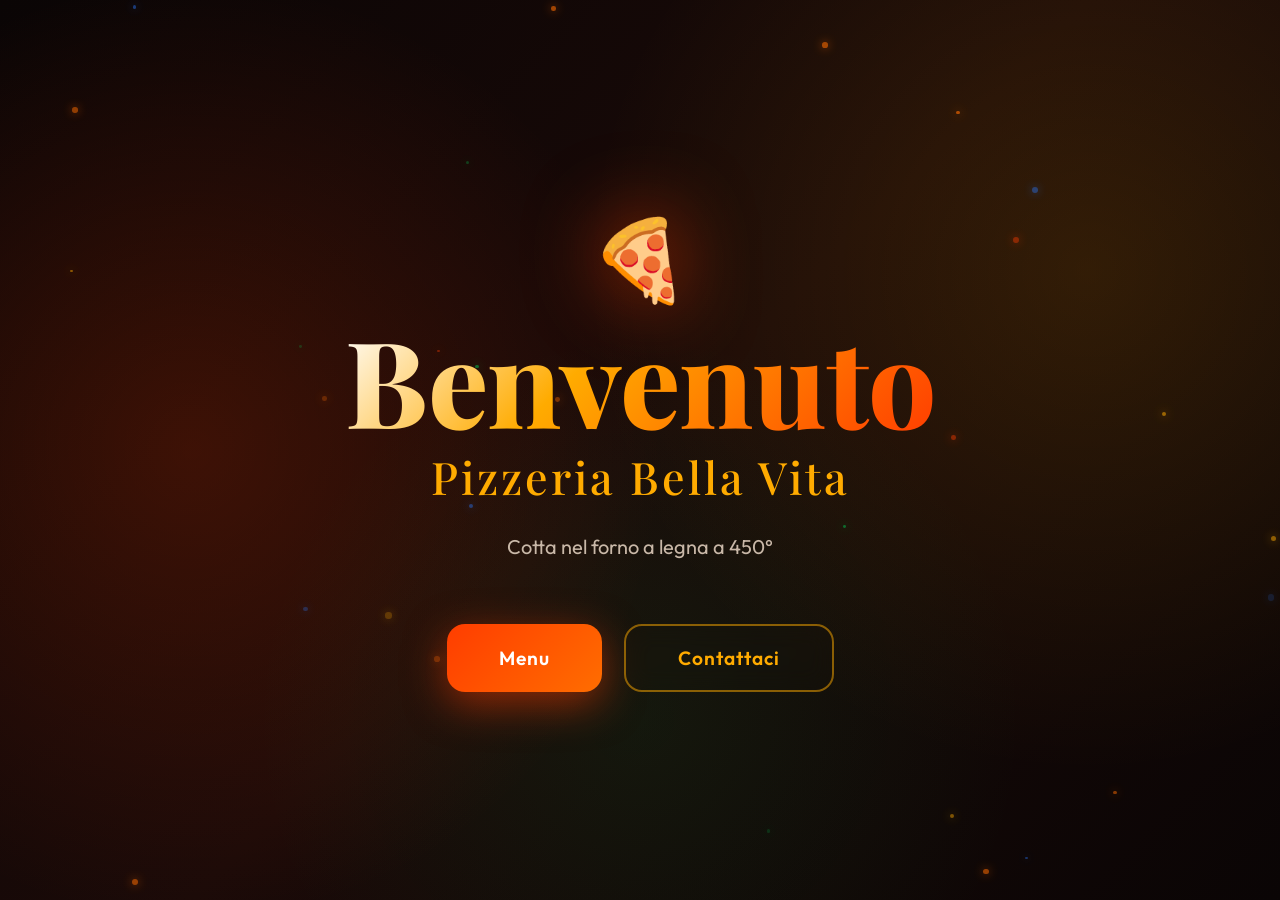
<file: index.html>
<!DOCTYPE html>
<html lang="it">
<head>
    <meta charset="UTF-8">
    <meta name="viewport" content="width=device-width, initial-scale=1.0">
    <title>Pizzeria Bella Vita | Pizza Napoletana d'Autore</title>
    <link rel="stylesheet" href="style.css">
    <link href="https://fonts.googleapis.com/css2?family=Playfair+Display:wght@500;700;800&family=Outfit:wght@300;400;500;600;700&display=swap" rel="stylesheet">
</head>
<body>
    <!-- Sfondo animato -->
    <div class="bg-animation"></div>
    <div class="particles" id="particles"></div>

    <!-- ========== HOME ========== -->
    <section id="home" class="page active">
        <div class="home-wrapper">
            <div class="logo">🍕</div>
            
            <h1 class="main-title">Benvenuto</h1>
            <h2 class="brand">Pizzeria Bella Vita</h2>
            
            <!-- Testo dinamico che cambia -->
            <div class="dynamic-text">
                <span id="rotating-text">Cotta nel forno a legna a 450°</span>
            </div>

            <div class="cta-buttons">
                <button class="btn btn-menu" onclick="goTo('menu')">
                    <span>Menu</span>
                    <div class="btn-glow"></div>
                </button>
                <button class="btn btn-contact" onclick="goTo('contact')">
                    <span>Contattaci</span>
                    <div class="btn-glow"></div>
                </button>
            </div>
        </div>
    </section>

    <!-- ========== MENU ========== -->
    <section id="menu" class="page">
        <div class="container">
            <button class="back" onclick="goTo('home')">← Torna alla Home</button>
            
            <div class="section-header">
                <h1>Il Nostro Menu</h1>
                <p>Pizze artigianali • Impasto a lunga lievitazione • Ingredienti di prima qualità</p>
            </div>

            <div class="menu-grid">
                <div class="card" style="--accent:#FF3D00">
                    <div class="emoji">🍅</div>
                    <h3>Margherita</h3>
                    <p>San Marzano, mozzarella di bufala, basilico fresco, olio EVO</p>
                    <div class="price">€ 8,00</div>
                </div>

                <div class="card" style="--accent:#FF6D00">
                    <div class="emoji">🌶️</div>
                    <h3>Diavola</h3>
                    <p>Pomodoro, mozzarella, salame piccante, peperoncino fresco</p>
                    <div class="price">€ 10,50</div>
                </div>

                <div class="card" style="--accent:#FFAB00">
                    <div class="emoji">🧀</div>
                    <h3>Quattro Formaggi</h3>
                    <p>Mozzarella, gorgonzola DOP, fontina, parmigiano 24 mesi</p>
                    <div class="price">€ 12,00</div>
                </div>

                <div class="card" style="--accent:#00C853">
                    <div class="emoji">🍄</div>
                    <h3>Prosciutto & Funghi</h3>
                    <p>Pomodoro, mozzarella, prosciutto cotto, funghi porcini</p>
                    <div class="price">€ 11,00</div>
                </div>

                <div class="card" style="--accent:#AA00FF">
                    <div class="emoji">🌿</div>
                    <h3>Capricciosa</h3>
                    <p>Pomodoro, mozzarella, prosciutto, funghi, carciofi, olive nere</p>
                    <div class="price">€ 12,50</div>
                </div>

                <div class="card" style="--accent:#FF1744">
                    <div class="emoji">🔥</div>
                    <h3>Speciale della Casa</h3>
                    <p>Bufala, salsiccia, friarielli, provola affumicata, olio al peperoncino</p>
                    <div class="price">€ 14,00</div>
                </div>

                <div class="card" style="--accent:#00B0FF">
                    <div class="emoji">🥬</div>
                    <h3>Vegetariana</h3>
                    <p>Pomodoro, mozzarella, zucchine, melanzane, peperoni, olive</p>
                    <div class="price">€ 11,50</div>
                </div>

                <div class="card" style="--accent:#FF9100">
                    <div class="emoji">🥩</div>
                    <h3>Salsiccia & Friarielli</h3>
                    <p>Base bianca, salsiccia di maiale, friarielli napoletani, provola</p>
                    <div class="price">€ 13,00</div>
                </div>
            </div>
        </div>
    </section>

    <!-- ========== CONTATTI ========== -->
    <section id="contact" class="page">
        <div class="container">
            <button class="back" onclick="goTo('home')">← Torna alla Home</button>
            
            <div class="section-header">
                <h1>Contattaci</h1>
                <p>Siamo pronti ad accoglierti. Scegli come preferisci parlarci</p>
            </div>

            <div class="contact-grid">
                <a href="tel:+391234567890" class="contact-card phone">
                    <div class="icon">📞</div>
                    <h3>Chiamaci Ora</h3>
                    <p class="number">+39 123 456 7890</p>
                    <span class="action">Tocca per chiamare</span>
                </a>

                <a href="mailto:info@pizzeriabellavita.it" class="contact-card email">
                    <div class="icon">✉️</div>
                    <h3>Scrivici</h3>
                    <p class="number">info@pizzeriabellavita.it</p>
                    <span class="action">Tocca per inviare email</span>
                </a>
            </div>

            <div class="info">
                <p>📍 Via della Pizza 42 • Napoli</p>
                <p>Aperti tutti i giorni • 12:00 – 23:30</p>
            </div>
        </div>
    </section>

    <script src="script.js"></script>
</body>
</html>
</file>
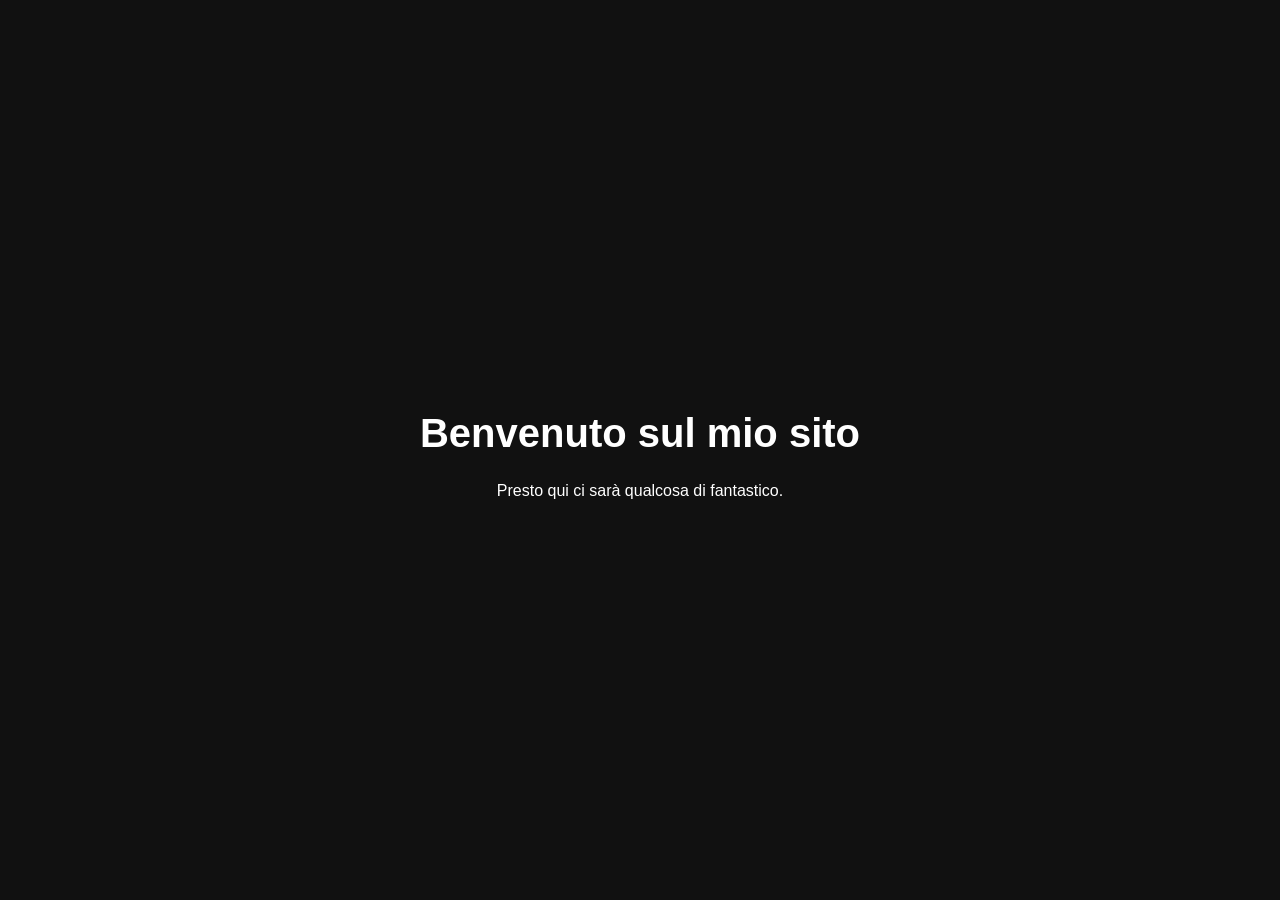
<file: 1.html>
<!DOCTYPE html>
<html lang="it">
<head>
  <meta charset="UTF-8">
  <meta name="viewport" content="width=device-width, initial-scale=1.0">
  <title>Il mio sito</title>
  <style>
    body {
      font-family: Arial, sans-serif;
      background-color: #111;
      color: #fff;
      display: flex;
      justify-content: center;
      align-items: center;
      height: 100vh;
      margin: 0;
      text-align: center;
    }
    h1 {
      font-size: 2.5rem;
    }
  </style>
</head>
<body>
  <div>
    <h1>Benvenuto sul mio sito</h1>
    <p>Presto qui ci sarà qualcosa di fantastico.</p>
  </div>
</body>
</html>
</file>
<file: style.css>
* {
    margin: 0;
    padding: 0;
    box-sizing: border-box;
}

:root {
    --bg: #0a0505;
    --text: #fff8e7;
    --muted: #c9b8a8;
    --red: #ff3d00;
    --orange: #ff6d00;
    --gold: #ffab00;
    --green: #00c853;
}

body {
    font-family: 'Outfit', sans-serif;
    background: var(--bg);
    color: var(--text);
    overflow-x: hidden;
    min-height: 100vh;
}

/* ===== SFONDO ANIMATO ===== */
.bg-animation {
    position: fixed;
    inset: 0;
    background: 
        radial-gradient(circle at 15% 50%, rgba(255, 61, 0, 0.18) 0%, transparent 40%),
        radial-gradient(circle at 85% 30%, rgba(255, 171, 0, 0.12) 0%, transparent 40%),
        radial-gradient(circle at 50% 80%, rgba(0, 200, 83, 0.08) 0%, transparent 40%),
        linear-gradient(135deg, #0a0505 0%, #1a0a08 50%, #0a0505 100%);
    z-index: 0;
    animation: bgPulse 12s ease-in-out infinite alternate;
}

@keyframes bgPulse {
    0% { filter: hue-rotate(0deg); }
    100% { filter: hue-rotate(15deg); }
}

.particles {
    position: fixed;
    inset: 0;
    pointer-events: none;
    z-index: 1;
}

/* ===== PAGINE ===== */
.page {
    position: fixed;
    inset: 0;
    opacity: 0;
    visibility: hidden;
    transform: scale(0.96) translateY(40px);
    transition: all 0.7s cubic-bezier(0.16, 1, 0.3, 1);
    z-index: 10;
    overflow-y: auto;
    padding: 30px 20px;
}

.page.active {
    opacity: 1;
    visibility: visible;
    transform: scale(1) translateY(0);
}

/* ===== HOME ===== */
#home {
    display: flex;
    align-items: center;
    justify-content: center;
    text-align: center;
}

.home-wrapper {
    position: relative;
    z-index: 5;
    max-width: 800px;
}

.logo {
    font-size: 5rem;
    margin-bottom: 10px;
    animation: float 3.5s ease-in-out infinite;
    filter: drop-shadow(0 0 40px rgba(255, 61, 0, 0.7));
}

@keyframes float {
    0%, 100% { transform: translateY(0) rotate(-3deg); }
    50% { transform: translateY(-18px) rotate(3deg); }
}

.main-title {
    font-family: 'Playfair Display', serif;
    font-size: clamp(4rem, 12vw, 7.5rem);
    font-weight: 800;
    line-height: 1;
    background: linear-gradient(135deg, #fff 0%, #ffab00 40%, #ff3d00 100%);
    -webkit-background-clip: text;
    -webkit-text-fill-color: transparent;
    background-clip: text;
    margin-bottom: 8px;
    animation: titleReveal 1.1s cubic-bezier(0.16, 1, 0.3, 1) both;
}

.brand {
    font-family: 'Playfair Display', serif;
    font-size: clamp(1.8rem, 5vw, 2.8rem);
    font-weight: 500;
    color: #ffab00;
    letter-spacing: 3px;
    margin-bottom: 28px;
    animation: titleReveal 1.1s 0.15s both;
}

.dynamic-text {
    height: 40px;
    margin-bottom: 50px;
    position: relative;
}

#rotating-text {
    font-size: 1.25rem;
    font-weight: 400;
    color: var(--muted);
    display: inline-block;
    transition: all 0.5s ease;
    animation: titleReveal 1.1s 0.3s both;
}

.cta-buttons {
    display: flex;
    gap: 22px;
    justify-content: center;
    flex-wrap: wrap;
    animation: titleReveal 1.1s 0.45s both;
}

@keyframes titleReveal {
    from { opacity: 0; transform: translateY(40px); }
    to { opacity: 1; transform: translateY(0); }
}

/* BOTTONI */
.btn {
    position: relative;
    padding: 20px 52px;
    font-size: 1.2rem;
    font-weight: 600;
    letter-spacing: 1px;
    border: none;
    border-radius: 18px;
    cursor: pointer;
    overflow: hidden;
    transition: all 0.4s cubic-bezier(0.16, 1, 0.3, 1);
    font-family: 'Outfit', sans-serif;
}

.btn span {
    position: relative;
    z-index: 2;
}

.btn-menu {
    background: linear-gradient(135deg, #ff3d00, #ff6d00);
    color: white;
    box-shadow: 0 12px 40px rgba(255, 61, 0, 0.5);
}

.btn-menu:hover {
    transform: translateY(-8px) scale(1.06);
    box-shadow: 0 25px 60px rgba(255, 61, 0, 0.7);
}

.btn-contact {
    background: transparent;
    color: #ffab00;
    border: 2px solid rgba(255, 171, 0, 0.5);
    backdrop-filter: blur(12px);
}

.btn-contact:hover {
    background: rgba(255, 171, 0, 0.15);
    border-color: #ffab00;
    transform: translateY(-8px) scale(1.06);
    box-shadow: 0 20px 50px rgba(255, 171, 0, 0.3);
}

/* ===== MENU & CONTACT COMUNI ===== */
.container {
    max-width: 1200px;
    margin: 0 auto;
    position: relative;
    z-index: 5;
}

.back {
    background: rgba(255,255,255,0.07);
    border: 1px solid rgba(255,255,255,0.12);
    color: var(--text);
    padding: 12px 24px;
    border-radius: 50px;
    cursor: pointer;
    font-size: 0.95rem;
    margin-bottom: 40px;
    transition: all 0.3s ease;
    backdrop-filter: blur(10px);
}

.back:hover {
    background: rgba(255, 61, 0, 0.25);
    border-color: #ff3d00;
    transform: translateX(-6px);
}

.section-header {
    text-align: center;
    margin-bottom: 50px;
}

.section-header h1 {
    font-family: 'Playfair Display', serif;
    font-size: clamp(2.8rem, 7vw, 4.2rem);
    background: linear-gradient(135deg, #fff, #ffab00);
    -webkit-background-clip: text;
    -webkit-text-fill-color: transparent;
    margin-bottom: 12px;
}

.section-header p {
    color: var(--muted);
    font-size: 1.15rem;
}

/* ===== MENU GRID ===== */
.menu-grid {
    display: grid;
    grid-template-columns: repeat(auto-fit, minmax(270px, 1fr));
    gap: 28px;
    padding-bottom: 80px;
}

.card {
    background: rgba(255, 255, 255, 0.04);
    border: 1px solid rgba(255, 255, 255, 0.08);
    border-radius: 24px;
    padding: 36px 28px;
    text-align: center;
    backdrop-filter: blur(20px);
    transition: all 0.5s cubic-bezier(0.16, 1, 0.3, 1);
    position: relative;
    overflow: hidden;
}

.card::before {
    content: '';
    position: absolute;
    top: 0;
    left: 0;
    width: 100%;
    height: 4px;
    background: var(--accent);
    opacity: 0.8;
}

.card:hover {
    transform: translateY(-16px) scale(1.04);
    border-color: var(--accent);
    box-shadow: 0 30px 60px color-mix(in srgb, var(--accent) 25%, transparent);
}

.emoji {
    font-size: 3.4rem;
    margin-bottom: 18px;
    filter: drop-shadow(0 10px 20px rgba(0,0,0,0.4));
}

.card h3 {
    font-family: 'Playfair Display', serif;
    font-size: 1.55rem;
    margin-bottom: 12px;
}

.card p {
    font-size: 0.95rem;
    color: var(--muted);
    line-height: 1.55;
    margin-bottom: 22px;
    min-height: 65px;
}

.price {
    font-size: 1.5rem;
    font-weight: 700;
    color: var(--accent);
}

/* ===== CONTATTI ===== */
.contact-grid {
    display: flex;
    gap: 40px;
    justify-content: center;
    flex-wrap: wrap;
    margin-bottom: 60px;
}

.contact-card {
    width: 320px;
    padding: 55px 40px;
    background: rgba(255,255,255,0.04);
    border: 1px solid rgba(255,255,255,0.1);
    border-radius: 28px;
    text-align: center;
    text-decoration: none;
    color: var(--text);
    backdrop-filter: blur(20px);
    transition: all 0.5s cubic-bezier(0.16, 1, 0.3, 1);
}

.contact-card:hover {
    transform: translateY(-18px) scale(1.05);
}

.contact-card.phone:hover {
    border-color: #00c853;
    box-shadow: 0 35px 70px rgba(0, 200, 83, 0.25);
}

.contact-card.email:hover {
    border-color: #2979ff;
    box-shadow: 0 35px 70px rgba(41, 121, 255, 0.25);
}

.icon {
    font-size: 3.8rem;
    margin-bottom: 20px;
}

.contact-card h3 {
    font-family: 'Playfair Display', serif;
    font-size: 1.9rem;
    margin-bottom: 12px;
}

.number {
    color: #ffab00;
    font-size: 1.15rem;
    margin-bottom: 28px;
}

.action {
    display: inline-block;
    font-size: 0.9rem;
    padding: 10px 22px;
    border-radius: 50px;
    background: rgba(255,255,255,0.08);
    color: var(--muted);
    transition: all 0.3s;
}

.contact-card:hover .action {
    background: rgba(255,255,255,0.18);
    color: white;
}

.info {
    text-align: center;
    color: var(--muted);
    font-size: 1.05rem;
    line-height: 1.9;
}

/* ===== RESPONSIVE ===== */
@media (max-width: 600px) {
    .cta-buttons {
        flex-direction: column;
        align-items: center;
    }
    .btn {
        width: 100%;
        max-width: 280px;
    }
    .contact-card {
        width: 100%;
        max-width: 340px;
    }
}
</file>
